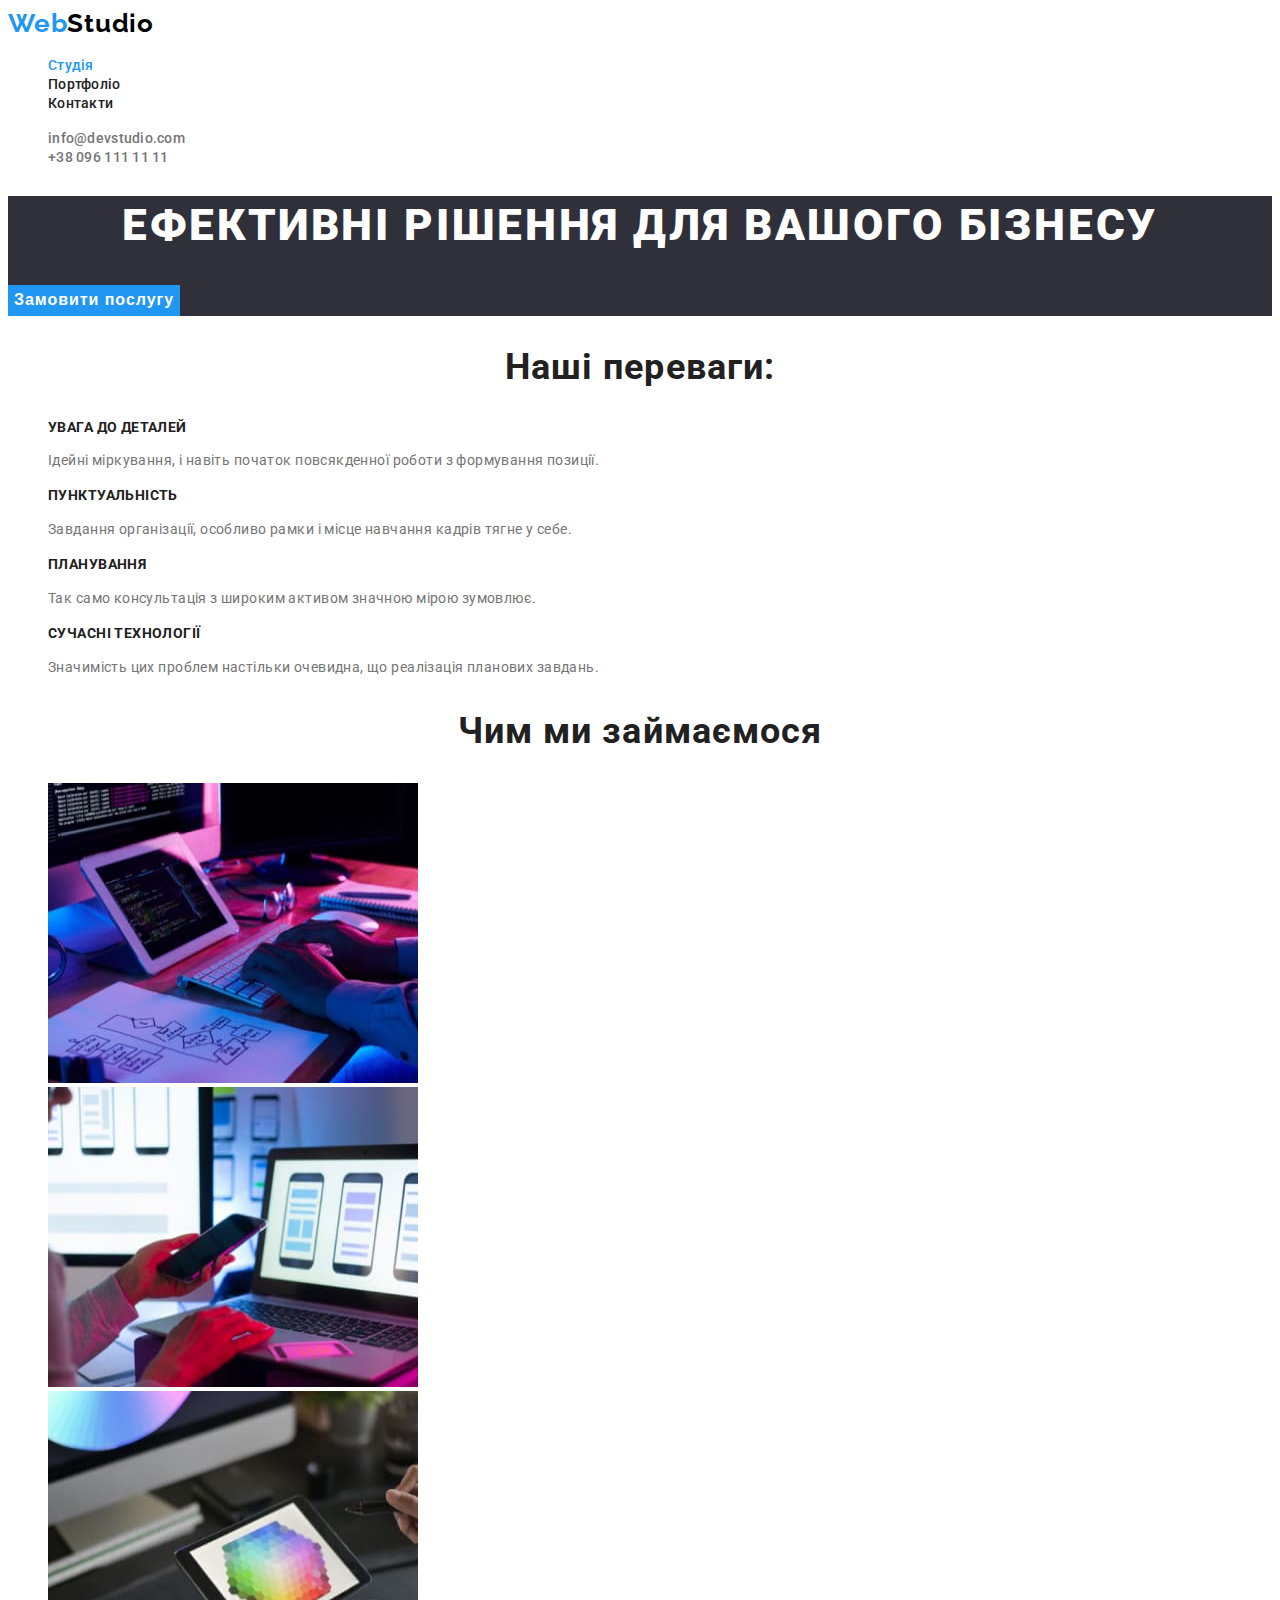
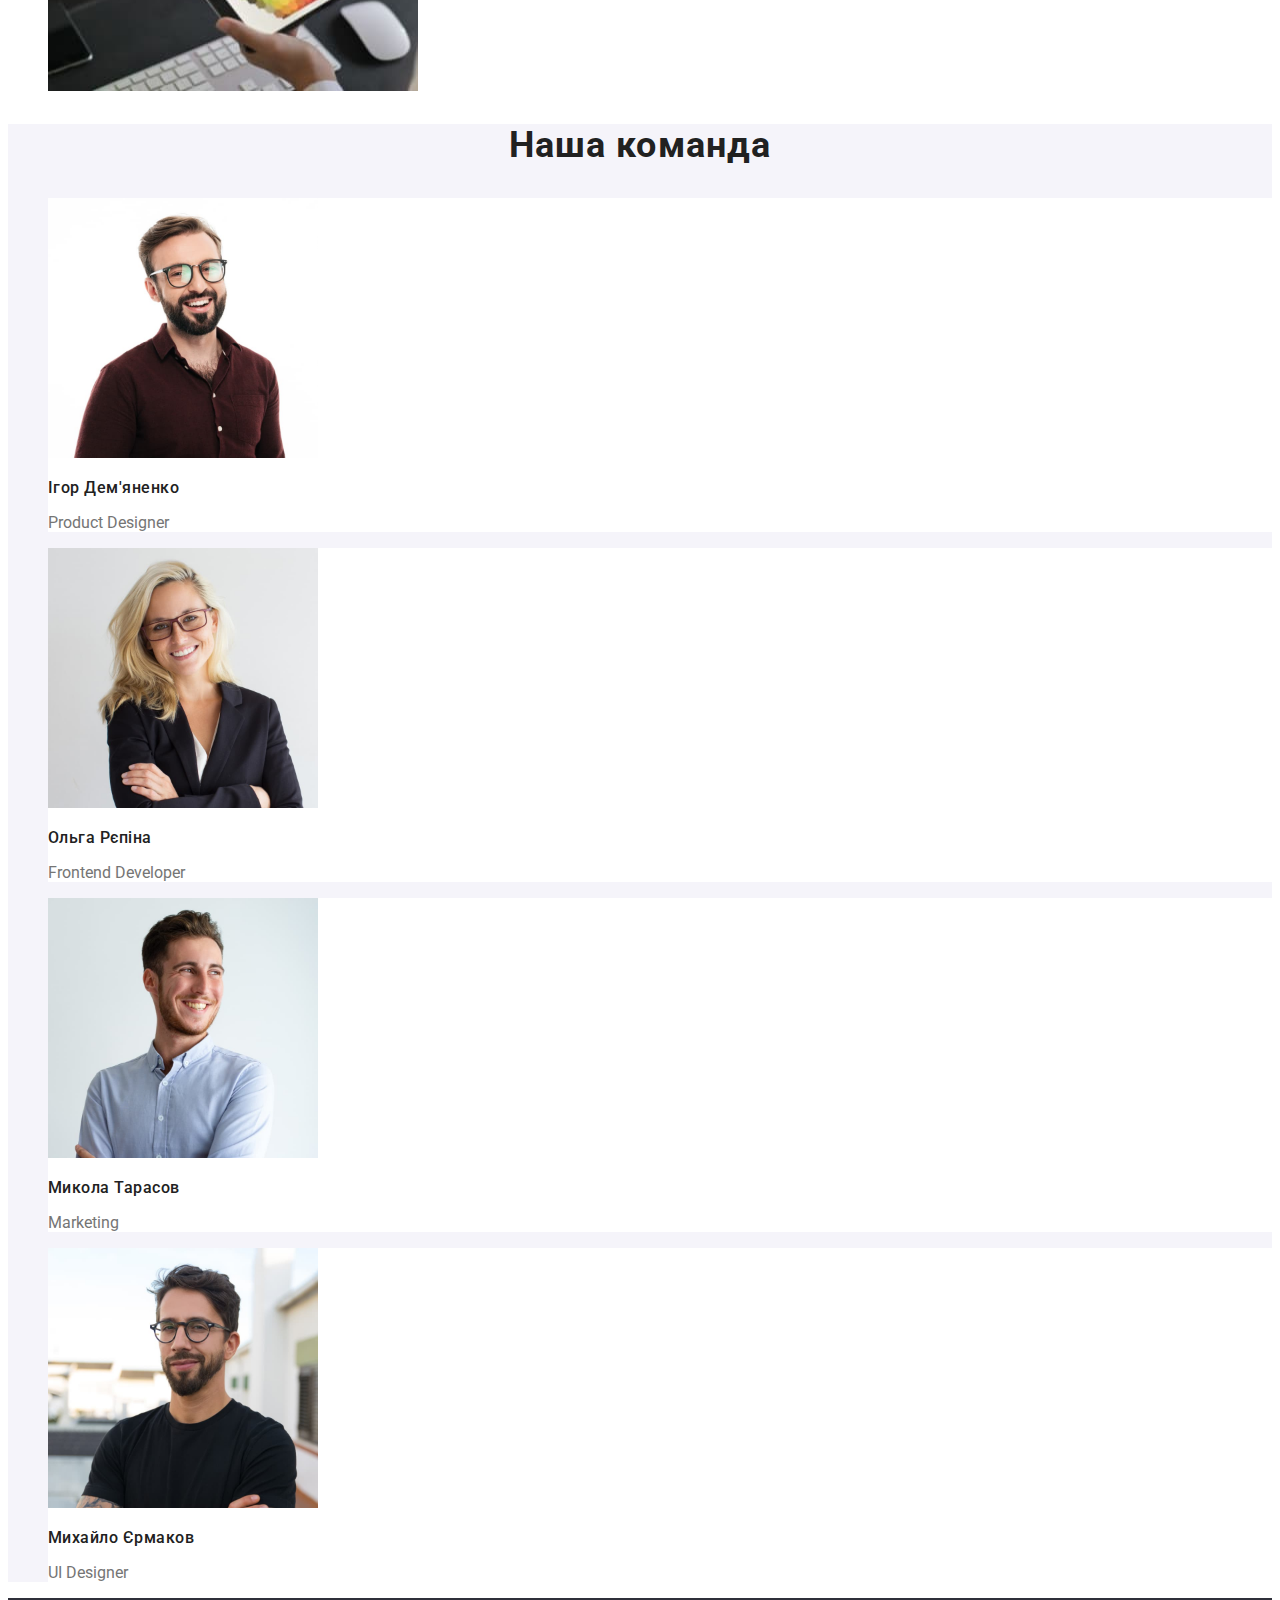
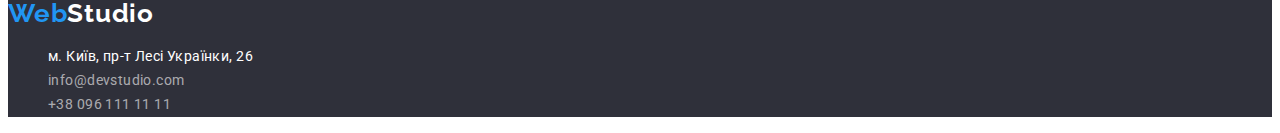
<file: index.html>
<!DOCTYPE html>
<html lang="en">

<head>
    <meta charset="UTF-8">
    <meta http-equiv="X-UA-Compatible" content="IE=edge">
    <meta name="viewport" content="width=device-width, initial-scale=1.0">
    <title>WebStudio</title>
    <link
        href="https://fonts.googleapis.com/css2?family=Raleway:wght@700&family=Roboto:wght@400;500;700;900&display=swap"
        rel="stylesheet">
    <link rel="stylesheet" href="./css/styles.css">
</head>

<body>
    <!-- Header  -->
    <header>
        <nav>
            <a href="./index.html" class="logo"> <span class="part-logo"> Web</span>Studio</a>

            <ul class="site-nav list">
                <li><a href="./index.html" class="current"> Студія</a></li>
                <li><a href="./portfolio.html"> Портфоліо</a></li>
                <li><a href=""> Контакти</a></li>
            </ul>
        </nav>
        <ul class="contacts list">
            <li> <a href="mailto:info@devstudio.com">info@devstudio.com</a></li>
            <li> <a href="tel:+380961111111">+38 096 111 11 11</a></li>
        </ul>
    </header>

    <!-- Main -->
    <main>

        <!-- Hero -->
        <section class="hero">
            <h1 class="hero-title">Ефективні рішення для вашого бізнесу</h1>
            <button type="button" class="button">Замовити послугу</button>
        </section>

        <!-- Our adventages -->
        <section class="section">
            <h2 class="section-title">Наші переваги:</h2>
            <ul class="list">
                <li>
                    <h3 class="advantages-title">УВАГА ДО ДЕТАЛЕЙ</h3>
                    <p class="advantages-text">Ідейні міркування, і навіть початок повсякденної роботи з формування
                        позиції.</p>
                </li>
                <li>
                    <h3 class="advantages-title">ПУНКТУАЛЬНІСТЬ</h3>
                    <p class="advantages-text">Завдання організації, особливо рамки і місце навчання кадрів тягне у
                        себе.</p>
                </li>
                <li>
                    <h3 class="advantages-title">ПЛАНУВАННЯ</h3>
                    <p class="advantages-text">Так само консультація з широким активом значною мірою зумовлює.</p>
                </li>
                <li>
                    <h3 class="advantages-title">СУЧАСНІ ТЕХНОЛОГІЇ</h3>
                    <p class="advantages-text">Значимість цих проблем настільки очевидна, що реалізація планових
                        завдань.</p>
                </li>
            </ul>
        </section>

        <!-- So what we do? -->
        <section class="section">
            <h2 class="section-title">Чим ми займаємося</h2>
            <ul class=" list">
                <li><img src="./images/box1.jpg" alt="Creating" width="370" height="300"> </li>
                <li><img src="./images/box2.jpg" alt="Testing" width="370" height="300"> </li>
                <li><img src="./images/box3.jpg" alt="Making the best design" width="370" height="300"> </li>
            </ul>
        </section>

        <!-- Our team  -->
        <section class="section team">
            <h2 class="section-title">Наша команда</h2>
            <ul class="list">
                <li class="team-card">
                    <img src="./images/img1.jpg" alt="Worker 1" width="270" height="260">
                    <h3 class="worker-name">Ігор Дем'яненко</h3>
                    <p class="position">Product Designer</p>
                </li>

                <li class="team-card">
                    <img src="./images/img2.jpg" alt="Worker 2" width="270" height="260">
                    <h3 class="worker-name">Ольга Рєпіна</h3>
                    <p class="position">Frontend Developer</p>
                </li>

                <li class="team-card">
                    <img src="./images/img3.jpg" alt="Worker 3" width="270" height="260">
                    <h3 class="worker-name">Микола Тарасов</h3>
                    <p class="position">Marketing</p>
                </li>

                <li class="team-card">
                    <img src="./images/img4.jpg" alt="Worker 4" width="270" height="260">
                    <h3 class="worker-name">Михайло Єрмаков</h3>
                    <p class="position">UI Designer</p>
                </li>
            </ul>
        </section>
    </main>

    <!-- Footer -->
    <footer>
        <a href="./index.html" class="footer logo"> <span class="part-logo"> Web</span>Studio</a>
        <address>
            <ul class="footer-contacts list">
                <li>
                    <a class="adress"
                        href="https://www.google.com/maps/place/%D0%B1%D1%83%D0%BB%D1%8C%D0%B2%D0%B0%D1%80+%D0%9B%D0%B5%D1%81%
                D1%96+%D0%A3%D0%BA%D1%80%D0%B0%D1%97%D0%BD%D0%BA%D0%B8,+26,+%D0%9A%D0%B8%D1%97%D0%B2,+02000/@50.4265807,30.
                5383858,17z/data=!3m1!4b1!4m5!3m4!1s0x40d4cf0e033ecbe9:0x57a4dffefec77da0!8m2!3d50.4265807!4d30.5383858" target="_blank"
                        rel="noopener noreferrer">
                        м. Київ, пр-т Лесі Українки, 26</a>
                </li>

                <li>
                    <a href="mailto:info@devstudio.com">info@devstudio.com</a>
                </li>

                <li>
                    <a href="tel:+38 096 111 11 11">+38 096 111 11 11</a>
                </li>
            </ul>
        </address>

    </footer>
</body>

</html>
</file>
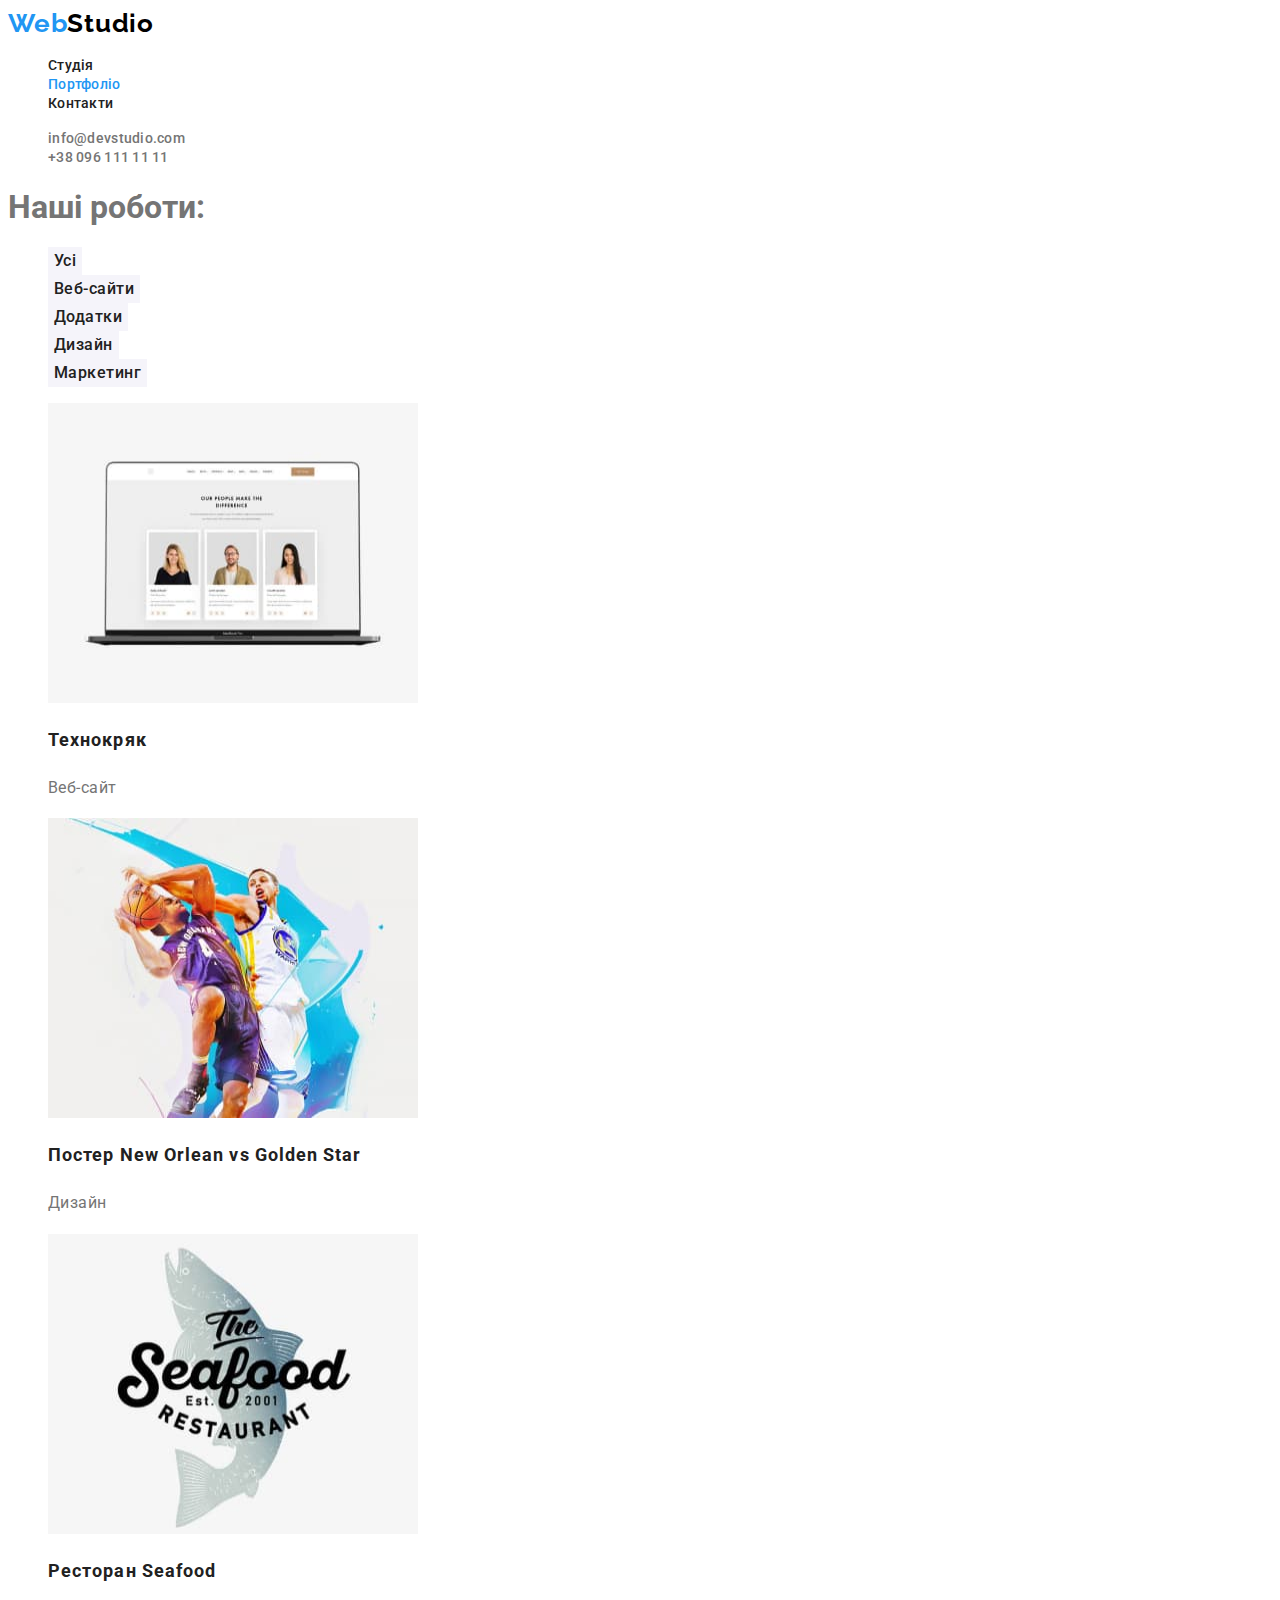
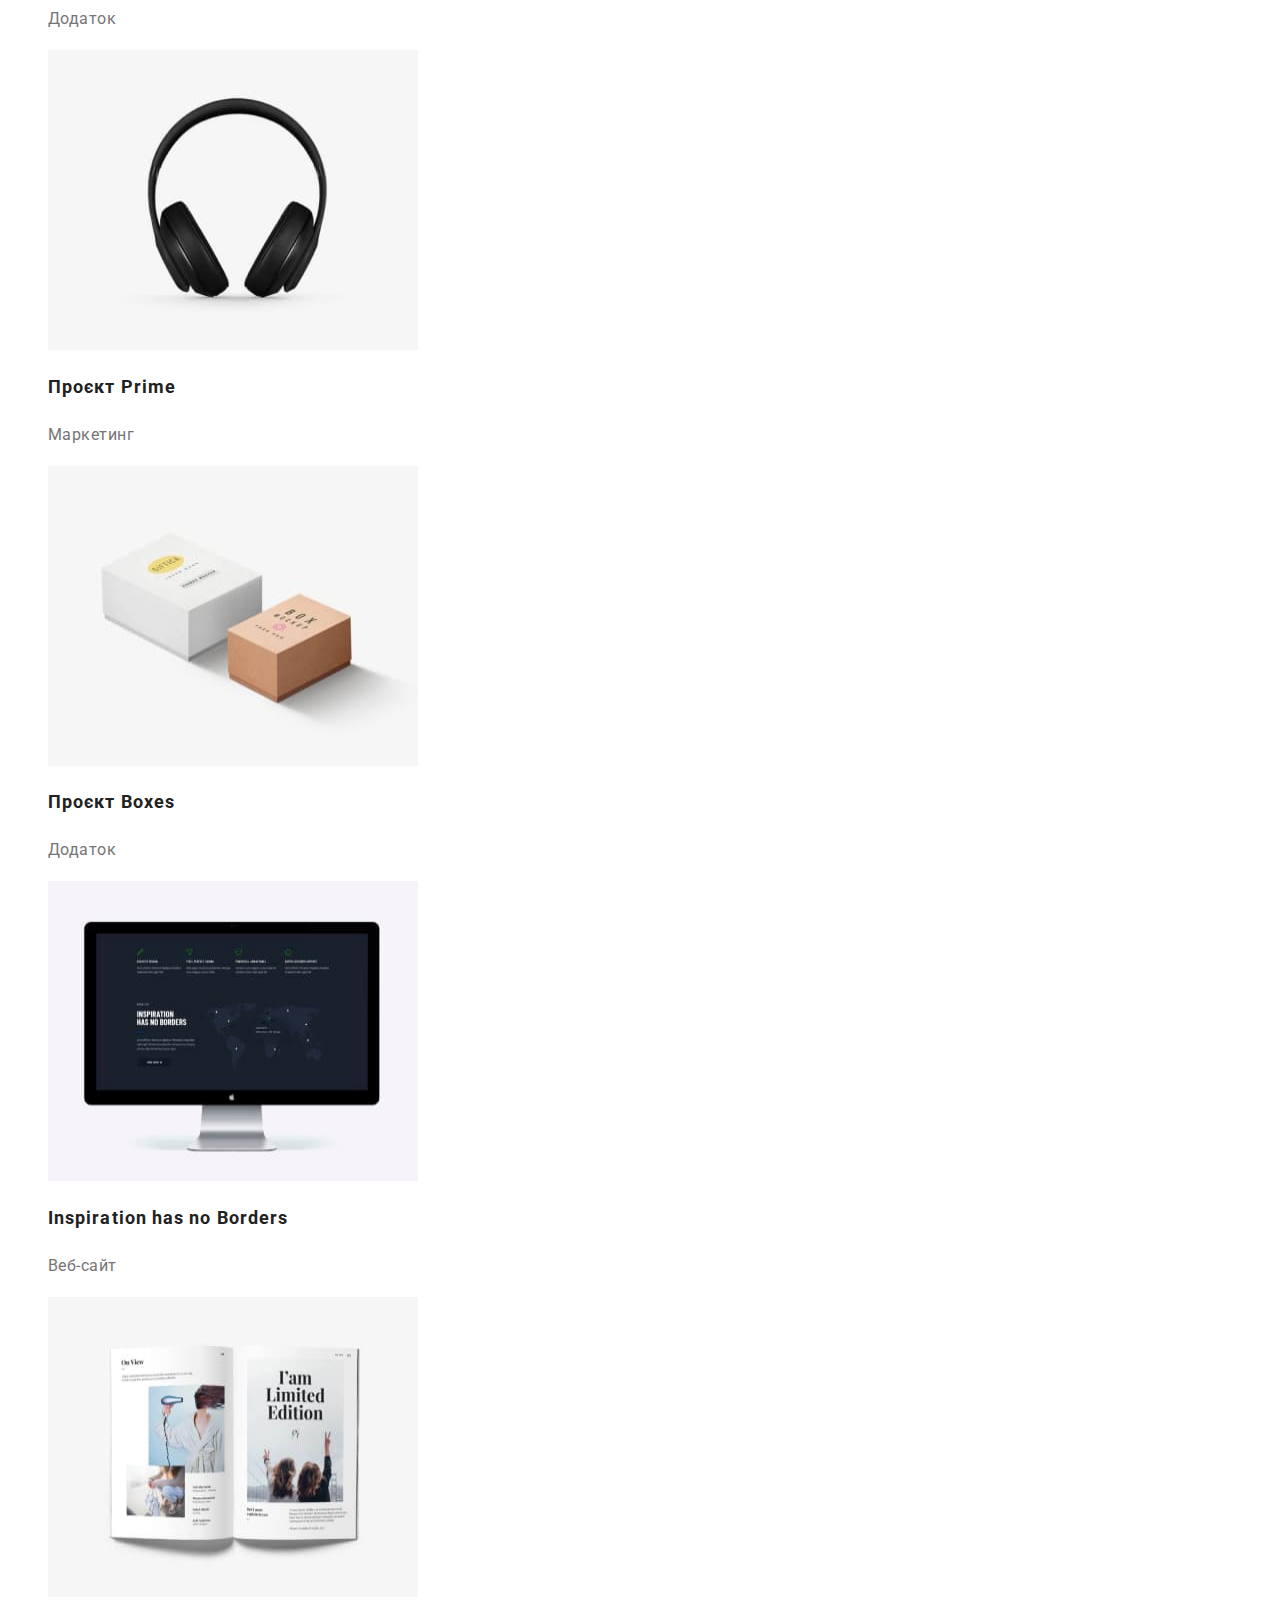
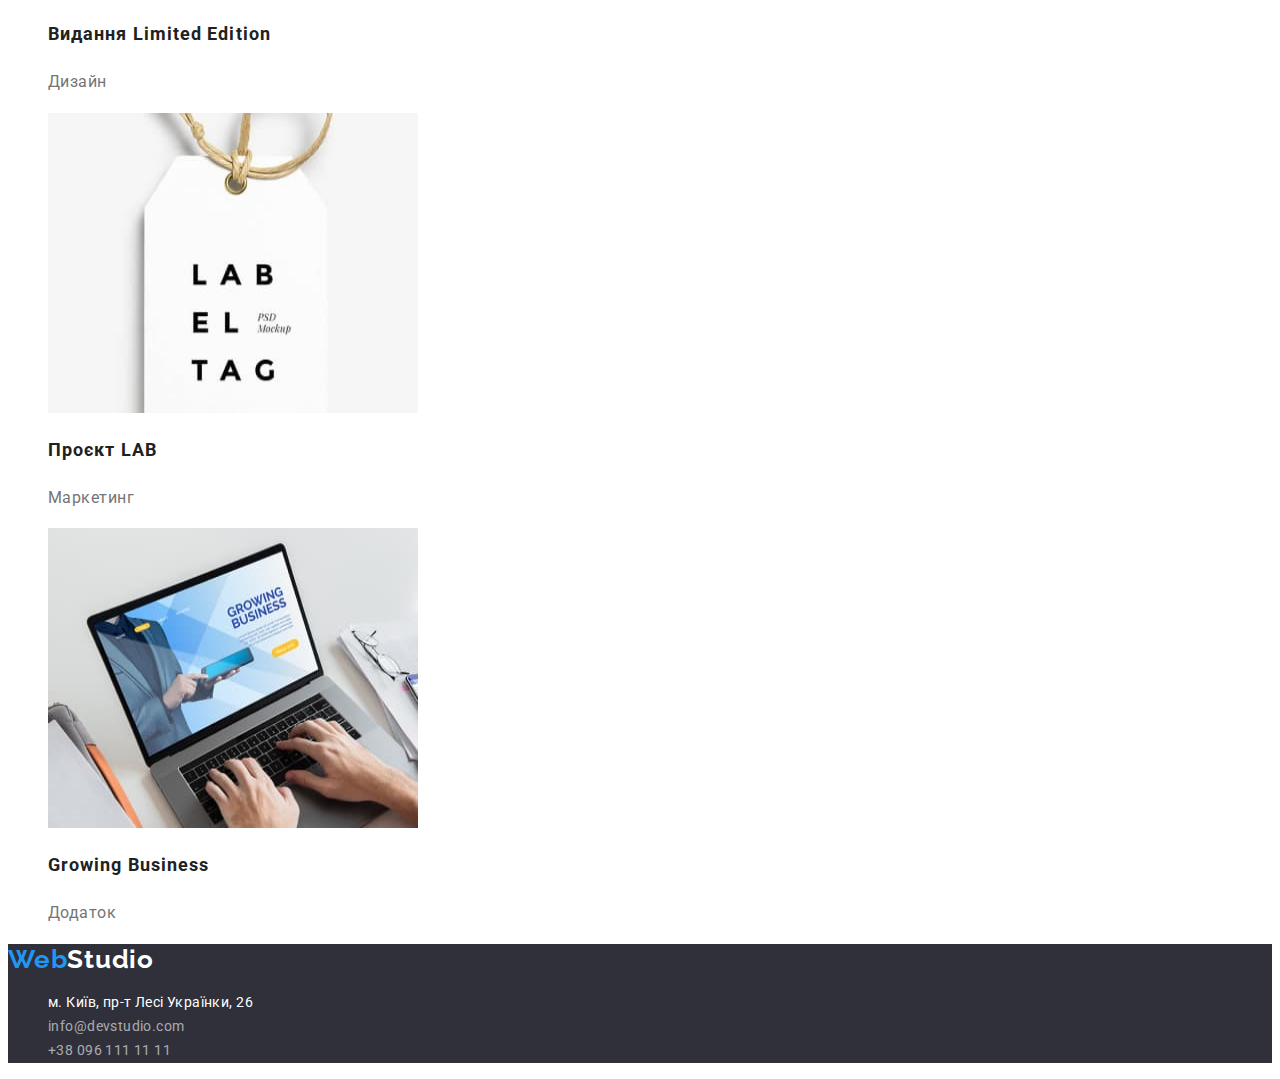
<file: portfolio.html>
<!DOCTYPE html>
<html lang="en">

<head>
    <meta charset="UTF-8">
    <meta http-equiv="X-UA-Compatible" content="IE=edge">
    <meta name="viewport" content="width=device-width, initial-scale=1.0">
    <title>WebStudio</title>
    <link
        href="https://fonts.googleapis.com/css2?family=Raleway:wght@700&family=Roboto:wght@400;500;700;900&display=swap"
        rel="stylesheet">
    <link rel="stylesheet" href="./css/styles.css">
</head>

<body>
    <!-- Header  -->
    <header>
        <nav>
            <a href="./index.html" class="logo"> <span class="part-logo"> Web</span>Studio</a>

            <ul class="site-nav list">
                <li><a href="./index.html"> Студія</a></li>
                <li><a href="./portfolio.html" class="current"> Портфоліо</a></li>
                <li><a href=""> Контакти</a></li>
            </ul>
        </nav>
        <ul class="contacts list">
            <li> <a href="mailto:info@devstudio.com">info@devstudio.com</a></li>
            <li> <a href="tel:+380961111111">+38 096 111 11 11</a></li>
        </ul>
    </header>

    <!-- Main -->
    <main>
        <section>
            <h1> Наші роботи:</h1>
            <ul class="button-list list">
                <li><button type="button" class="button">Усі </button></li>
                <li><button type="button" class="button">Веб-сайти</button></li>
                <li><button type="button" class="button">Додатки</button></li>
                <li><button type="button" class="button">Дизайн</button></li>
                <li><button type="button" class="button">Маркетинг</button></li>
            </ul>
            <ul class="list">
                <li class="examples">
                    <a href="">
                        <img src="./images/work1.jpg" alt="Created web-site Tehnokriak" width="370" height="300">
                        <h2 class="name">Технокряк</h2>
                        <p class="type">Веб-сайт</p>
                    </a>
                </li>

                <li class="examples">
                    <a href="">
                        <img src="./images/work2.jpg" alt='Designed poster "New Orlean vs Golden Star" ' width="370"
                            height="300">
                        <h2 class="name">Постер New Orlean vs Golden Star</h2>
                    </a>
                    <p class="type">Дизайн</p>
                </li>

                <li class="examples">
                    <a href="">
                        <img src="./images/work3.jpg" alt="Worker 3" width="370" height="300">
                        <h2 class="name">Ресторан Seafood</h2>
                        <p class="type">Додаток</p>
                    </a>
                </li>

                <li class="examples">
                    <a href="">
                        <img src="./images/work4.jpg" alt="Worker 4" width="370" height="300">
                        <h2 class="name">Проєкт Prime</h2>
                        <p class="type">Маркетинг</p>
                    </a>
                </li>

                <li class="examples">
                    <a href="">
                        <img src="./images/work5.jpg" alt="Worker 1" width="370" height="300">
                        <h2 class="name">Проєкт Boxes</h2>
                        <p class="type">Додаток</p>
                    </a>
                </li>

                <li class="examples">
                    <a href="">
                        <img src="./images/work6.jpg" alt="Worker 2" width="370" height="300">
                        <h2 class="name">Inspiration has no Borders</h2>
                        <p class="type">Веб-сайт</p>
                    </a>
                </li>

                <li class="examples">
                    <a href="">
                        <img src="./images/work7.jpg" alt="Worker 3" width="370" height="300">
                        <h2 class="name">Видання Limited Edition</h2>
                        <p class="type">Дизайн</p>
                    </a>
                </li>

                <li class="examples">
                    <a href="">
                        <img src="./images/work8.jpg" alt="Worker 4" width="370" height="300">
                        <h2 class="name">Проєкт LAB</h2>
                        <p class="type">Маркетинг</p>
                    </a>
                </li>

                <li class="examples">
                    <a href="">
                        <img src="./images/work9.jpg" alt="Worker 4" width="370" height="300">
                        <h2 class="name">Growing Business</h2>
                        <p class="type">Додаток</p>
                    </a>
                </li>
            </ul>
        </section>
    </main>

    <!-- Footer -->
    <footer>
        <a href="./index.html" class="footer logo"> <span class="part-logo"> Web</span>Studio</a>
        <address>
            <ul class="footer-contacts list">
                <li>
                    <a class="adress"
                        href="https://www.google.com/maps/place/%D0%B1%D1%83%D0%BB%D1%8C%D0%B2%D0%B0%D1%80+%D0%9B%D0%B5%D1%81%
                D1%96+%D0%A3%D0%BA%D1%80%D0%B0%D1%97%D0%BD%D0%BA%D0%B8,+26,+%D0%9A%D0%B8%D1%97%D0%B2,+02000/@50.4265807,30.
                5383858,17z/data=!3m1!4b1!4m5!3m4!1s0x40d4cf0e033ecbe9:0x57a4dffefec77da0!8m2!3d50.4265807!4d30.5383858" target="_blank"
                        rel="noopener noreferrer">
                        м. Київ, пр-т Лесі Українки, 26</a>
                </li>

                <li>
                    <a href="mailto:info@devstudio.com">info@devstudio.com</a>
                </li>

                <li>
                    <a href="tel:+38 096 111 11 11">+38 096 111 11 11</a>
                </li>
            </ul>
        </address>

    </footer>

</body>

</html>
</file>
<file: css/styles.css>
/*  primary  text  color: #757575   */
/*  title text     color: #212121       */
/*  links color:  #2196F3            */
/*  background color: #ffffff */
/* secondary background color: #F5F4FA */
/* BG hero color:  #2F303A   */
:root {
   --primary-text-color: #757575;
   --title-text-color: #212121;
   --accent-color: #2196F3;
   --primary-background-color: #ffffff;
   --secondary-background-color: #F5F4FA;
   --background-hero-color: #2F303A;
}


/*  reseting styles */
.list {
   list-style: none;
}

a {
   text-decoration: none;
   font-style: normal;
}


body {
   font-family: Roboto, sans-serif;
   font-style: normal;
   color: var(--primary-text-color)
}


/* Header styles */

/* Logo styles */
.logo {
   text-decoration: none;

   font-family: 'Raleway';
   font-weight: 700;
   font-size: 26px;
   line-height: 1.2;
   letter-spacing: 0.03em;
   color: #000000;
}

.logo .part-logo {
   color: var(--accent-color);
}


/* Navigation styles */
.site-nav a {
   font-family: 'Roboto';
   font-style: normal;
   font-weight: 500;
   font-size: 14px;
   line-height: 1.2;
   letter-spacing: 0.02em;
   color: var(--title-text-color);
}

.site-nav :hover,
.site-nav :focus {
   color: var(--accent-color);
}

.site-nav .current {
   color: var(--accent-color);
}


/* Contacts styles */
.contacts a {
   font-weight: 500;
   font-size: 14px;
   line-height: 16px;
   letter-spacing: 0.02em;
   color: var(--primary-text-color);
}

.contacts :hover,
.contacts :focus {
   color: var(--accent-color);
}



/* Main styles */

/* Hero styles */
.hero {
   background-color: var(--background-hero-color);
}

.hero-title {
   font-weight: 900;
   font-size: 44px;
   line-height: 1.36;
   text-align: center;
   letter-spacing: 0.06em;
   text-transform: uppercase;
   color: #ffffff
}

.hero .button {
   color: #ffffff;
   background-color: var(--accent-color);
   border: none;

   font-weight: 700;
   font-size: 16px;
   line-height: 1.8;

   display: flex;
   align-items: center;
   text-align: center;
   letter-spacing: 0.06em;
}

.hero .button:hover,
.hero .button:focus {
   cursor: pointer;
   color: #000000;
} 



/* Main styles */
.section-title {
   color: var(--title-text-color);
   font-weight: 700;
   font-size: 36px;
   line-height: 1.2;
   text-align: center;
   letter-spacing: 0.03em;
}

/* "Our advantages" styles */
.advantages-title {
   color: var(--title-text-color);

   font-weight: 700;
   font-size: 14px;
   line-height: 1.2;
   letter-spacing: 0.03em;
   text-transform: uppercase;
}

.advantages-text {
   font-weight: 400;
   font-size: 14px;
   line-height: 1.71;
   letter-spacing: 0.03em;
}


/* "Our team"  styles */

.section.team {
   background-color: var(--secondary-background-color);
}

.team-card {
   background-color: var(--primary-background-color);
}

.worker-name {
   font-weight: 500;
   font-size: 16px;
   line-height: 1.2;
   letter-spacing: 0.03em;
   color: var(--title-text-color);
}

.team-card.position {
   font-weight: 400;
   font-size: 16px;
   line-height: 1.2;
   letter-spacing: 0.03em;
}




/* Portfolio styles */

/* Buttons list */

.button-list .button {
   font-family: Roboto;
   background-color: var(--secondary-background-color);
   color: var(--title-text-color);
   font-weight: 500;
   font-size: 16px;
   line-height: 1.62;
   letter-spacing: 0.03em;
   border: none;
}

.button-list .button:hover,
.button-list .button:focus,
.button-list .button:active {
   color: var(--primary-background-color);
   background-color: var(--accent-color);
}

/* Examples  */

.examples {
   background-color: #FFFFFF;
}


.examples .name {
   font-weight: 700;
   font-size: 18px;
   line-height: 2.0;
   letter-spacing: 0.06em;
   color: var(--title-text-color);
}

.examples .type {
   font-weight: 400;
   font-size: 16px;
   line-height: 1.8;
   letter-spacing: 0.03em;
   color: var(--primary-text-color);
}

/* Footer */
footer {
   background-color: var(--background-hero-color);
}


/* Contacts styles */
.footer.logo {
   color: #FFFFFF;
}

.footer-contacts a {
   font-style: normal;
   font-weight: 400;
   font-size: 14px;
   line-height: 1.71;
   letter-spacing: 0.03em;
   color: rgba(255, 255, 255, 0.6);
}

.footer-contacts .adress {
   color: #FFFFFF;
}

.footer-contacts :focus,
.footer-contacts :hover {
   color: var(--accent-color);
}
</file>
